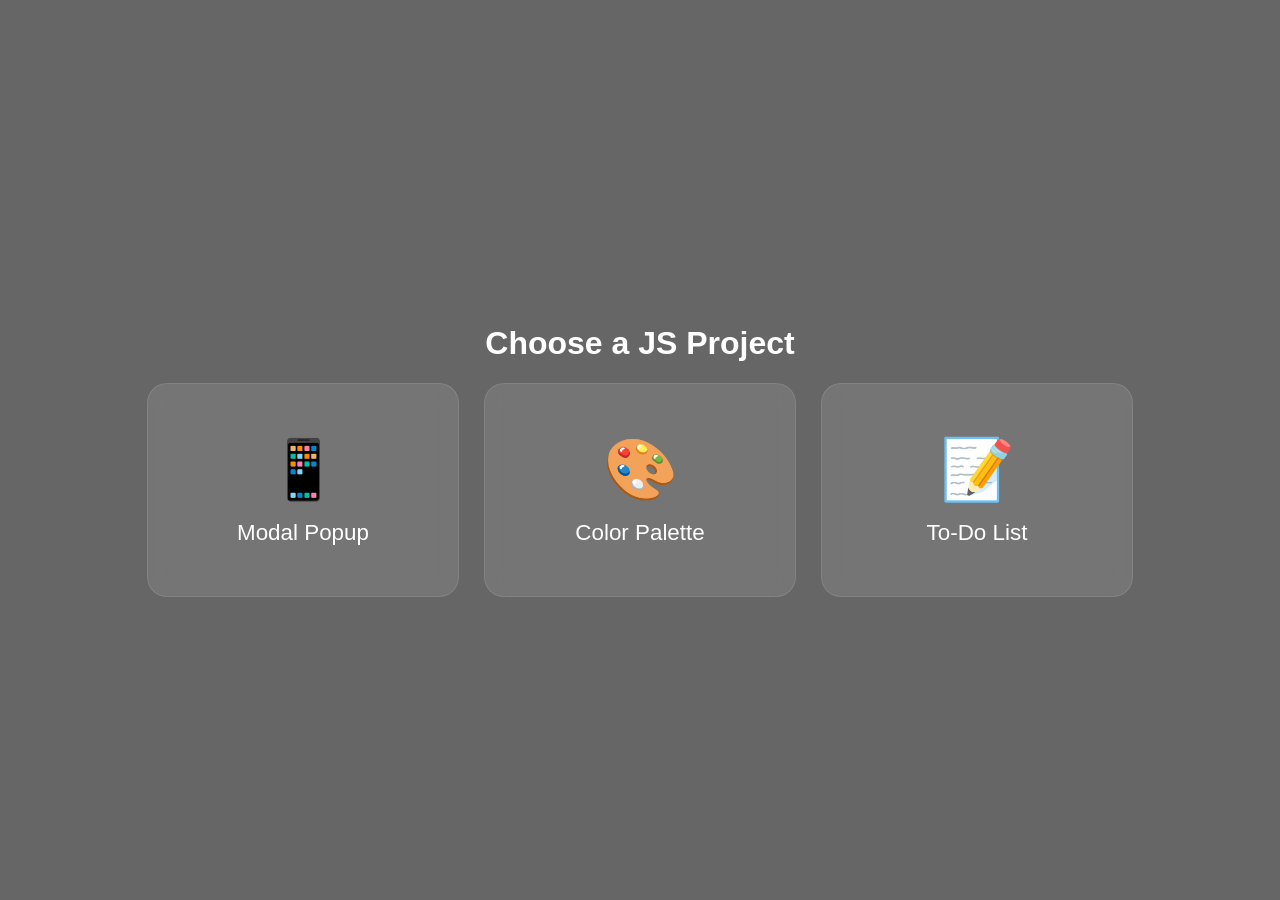
<file: index.html>
<!DOCTYPE html>
<html lang="ar" dir="rtl">
<head>
    <meta charset="UTF-8">
    <title>JavaScript Projects</title>
    <link rel="stylesheet" href="master-style.css">
</head>
<body class="selection-page">
    <h1 class="main-title">Choose a JS Project</h1>
    <div class="cards-container">
        <a href="todo.html" class="card">
            <span class="card-icon">📝</span>
            <span class="card-title">To-Do List</span>
        </a>
        <a href="palette.html" class="card">
            <span class="card-icon">🎨</span>
            <span class="card-title">Color Palette</span>
        </a>
        <a href="modal.html" class="card">
            <span class="card-icon">📱</span>
            <span class="card-title">Modal Popup</span>
        </a>
    </div>
</body>
</html>
</file>
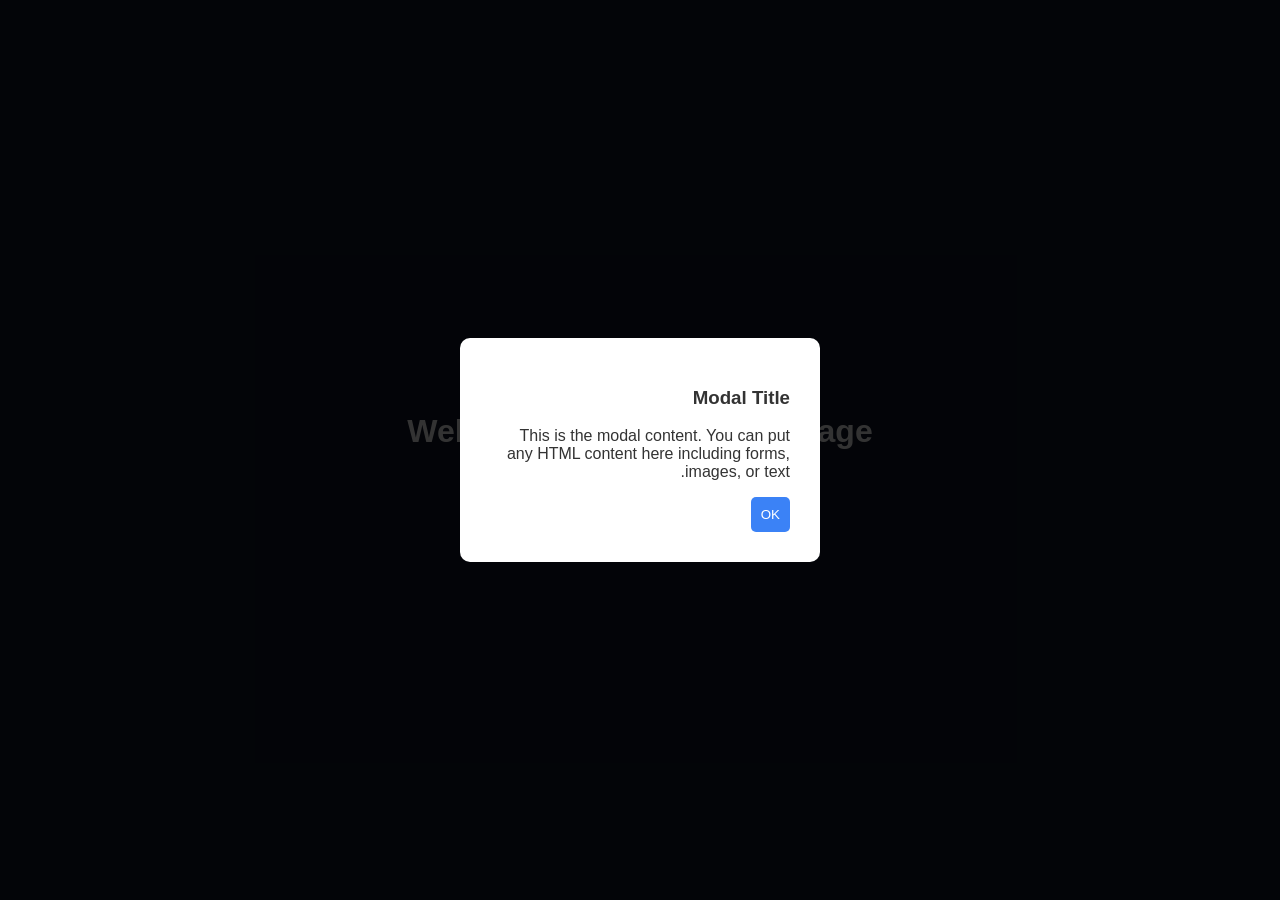
<file: modal.html>
<!DOCTYPE html>
<html lang="ar" dir="rtl">
<head>
    <meta charset="UTF-8"><title>Pop-up</title>
    <link rel="stylesheet" href="master-style.css">
</head>
<body>
    <h1>Welcome to the Message Page</h1>
    <a href="index.html" class="back-link">Back to main</a>

    <div class="modal-overlay" id="autoModal">
        <div class="modal-content">
            <h3>Modal Title</h3>
            <p>This is the modal content. You can put any HTML
content here including forms, images, or text.</p>
            <button onclick="closeModal()">OK</button>
        </div>
    </div>
    <script src="master-script.js"></script>
</body>
</html>
</file>
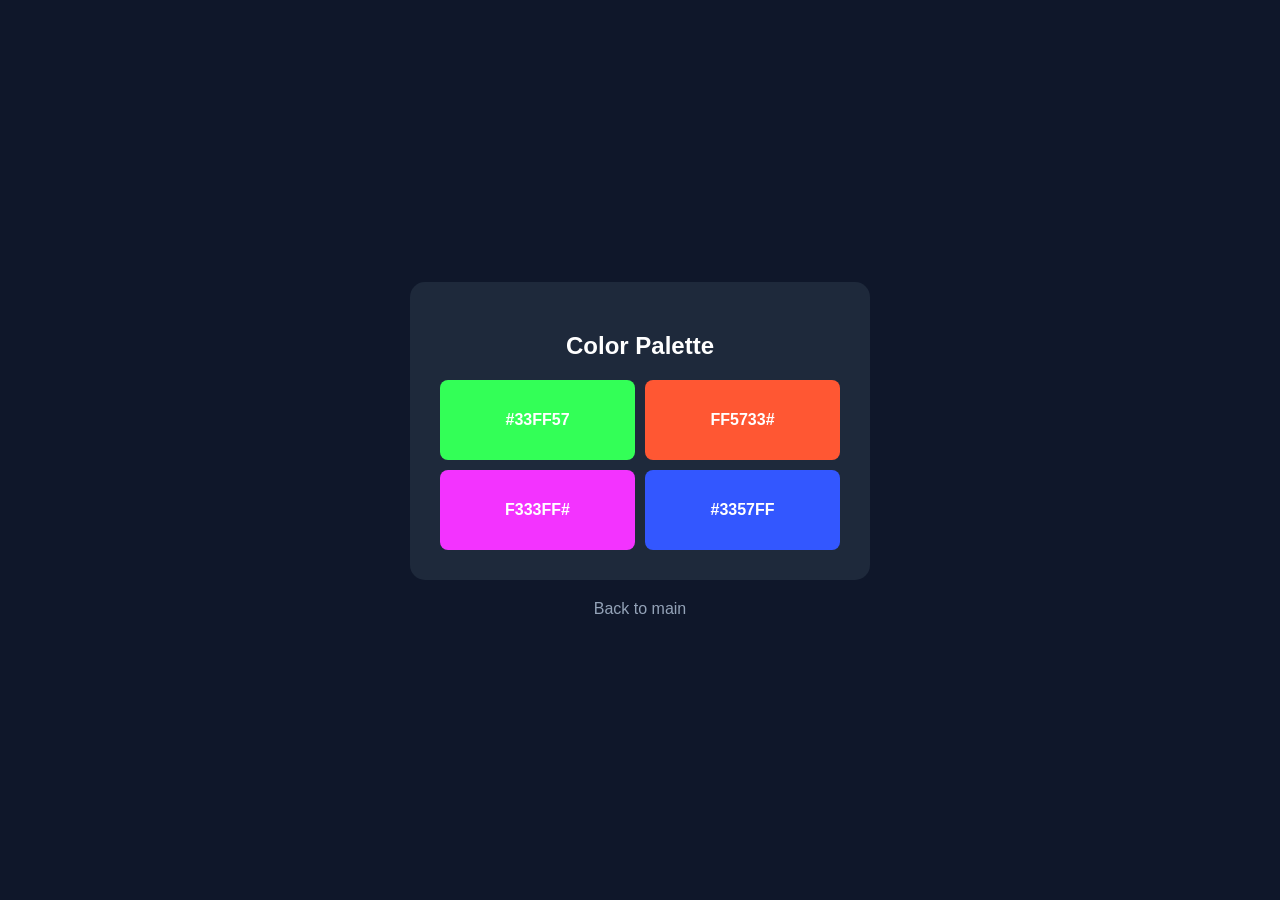
<file: palette.html>
<!DOCTYPE html>
<html lang="ar" dir="rtl">
<head>
    <meta charset="UTF-8"><title>Color Palette</title>
    <link rel="stylesheet" href="master-style.css">
</head>
<body>
    <div class="project-container">
        <h2>Color Palette</h2>
        <div class="colors-grid">
            <div class="color-item" style="background:#FF5733;" onclick="copyColor('#FF5733')">#FF5733</div>
            <div class="color-item" style="background:#33FF57;" onclick="copyColor('#33FF57')">#33FF57</div>
            <div class="color-item" style="background:#3357FF;" onclick="copyColor('#3357FF')">#3357FF</div>
            <div class="color-item" style="background:#F333FF;" onclick="copyColor('#F333FF')">#F333FF</div>
        </div>
    </div>
    <a href="index.html" class="back-link">Back to main</a>
    <script src="master-script.js"></script>
</body>
</html>
</file>
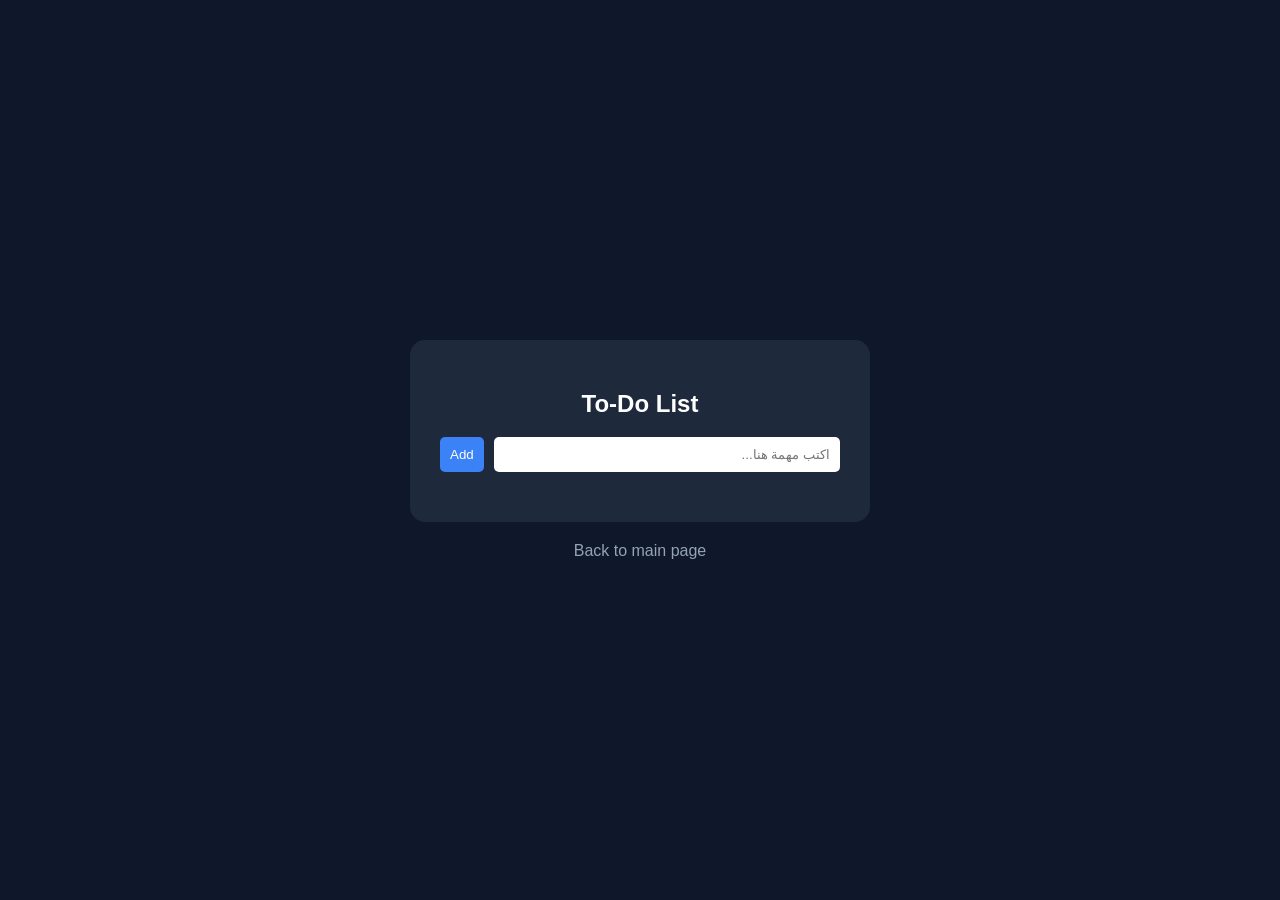
<file: todo.html>
<!DOCTYPE html>
<html lang="ar" dir="rtl">
<head>
    <meta charset="UTF-8"><title>To-Do List</title>
    <link rel="stylesheet" href="master-style.css">
</head>
<body>
    <div class="project-container">
        <h2>To-Do List</h2>
        <div class="input-group">
            <input type="text" id="taskInput" placeholder="اكتب مهمة هنا...">
            <button onclick="addTask()">Add</button>
        </div>
        <ul id="taskList"></ul>
    </div>
    <a href="index.html" class="back-link">Back to main page</a>
    <script src="master-script.js"></script>
</body>
</html>
</file>
<file: master-style.css>
body {
    background-color: #0f172a;
    color: white;
    font-family: sans-serif;
    display: flex;
    flex-direction: column;
    align-items: center;
    justify-content: center;
    min-height: 100vh;
    margin: 0;
}
.project-container {
    background: #1e293b;
    padding: 30px;
    border-radius: 15px;
    width: 400px;
    text-align: center;
}
.input-group { display: flex; gap: 10px; margin-bottom: 20px; }
input { flex: 1; padding: 10px; border-radius: 5px; border: none; }
button { background: #3b82f6; color: white; border: none; padding: 10px; border-radius: 5px; cursor: pointer; }

ul { list-style: none; padding: 0; text-align: right; }
li { background: #334155; padding: 10px; margin-bottom: 5px; border-radius: 5px; display: flex; justify-content: space-between; }

.colors-grid { display: grid; grid-template-columns: repeat(2, 1fr); gap: 10px; margin-top: 20px; }
.color-item { height: 80px; border-radius: 8px; cursor: pointer; display: flex; align-items: center; justify-content: center; font-weight: bold; }

.modal-overlay {
    position: fixed; top: 0; left: 0; width: 100%; height: 100%;
    background: rgba(0,0,0,0.8); display: none; /* سيتم إظهارها بالجافا سكريبت */
    align-items: center; justify-content: center;
}
.modal-content { background: white; color: #333; padding: 30px; border-radius: 10px; width: 300px; }
.cards-container {
    display: flex;
    gap: 25px;
    flex-wrap: wrap;
    justify-content: center;
}

.card {
    background: rgba(255, 255, 255, 0.1);
    backdrop-filter: blur(10px);
    border: 1px solid rgba(255, 255, 255, 0.1);
    border-radius: 20px;
    padding: 50px 30px;
    width: 250px;
    text-align: center;
    text-decoration: none;
    color: white;
    transition: all 0.3s ease;
}

.card:hover {
    transform: translateY(-10px);
    background: rgba(255, 255, 255, 0.2);
    box-shadow: 0 15px 30px rgba(0,0,0,0.3);
}

.card-icon { font-size: 60px; margin-bottom: 15px; display: block; }
.card-title { font-size: 1.4rem; font-weight: 500; }
.selection-page {
    background: linear-gradient(rgba(0,0,0,0.6), rgba(0,0,0,0.6)), url('https://images.unsplash.com/photo-1464822759023-fed622ff2c3b?auto=format&fit=crop&q=80&w=2070');
    background-size: cover;
    background-position: center;
    width: 100%;
}
.back-link { margin-top: 20px; color: #94a3b8; text-decoration: none; }
</file>
